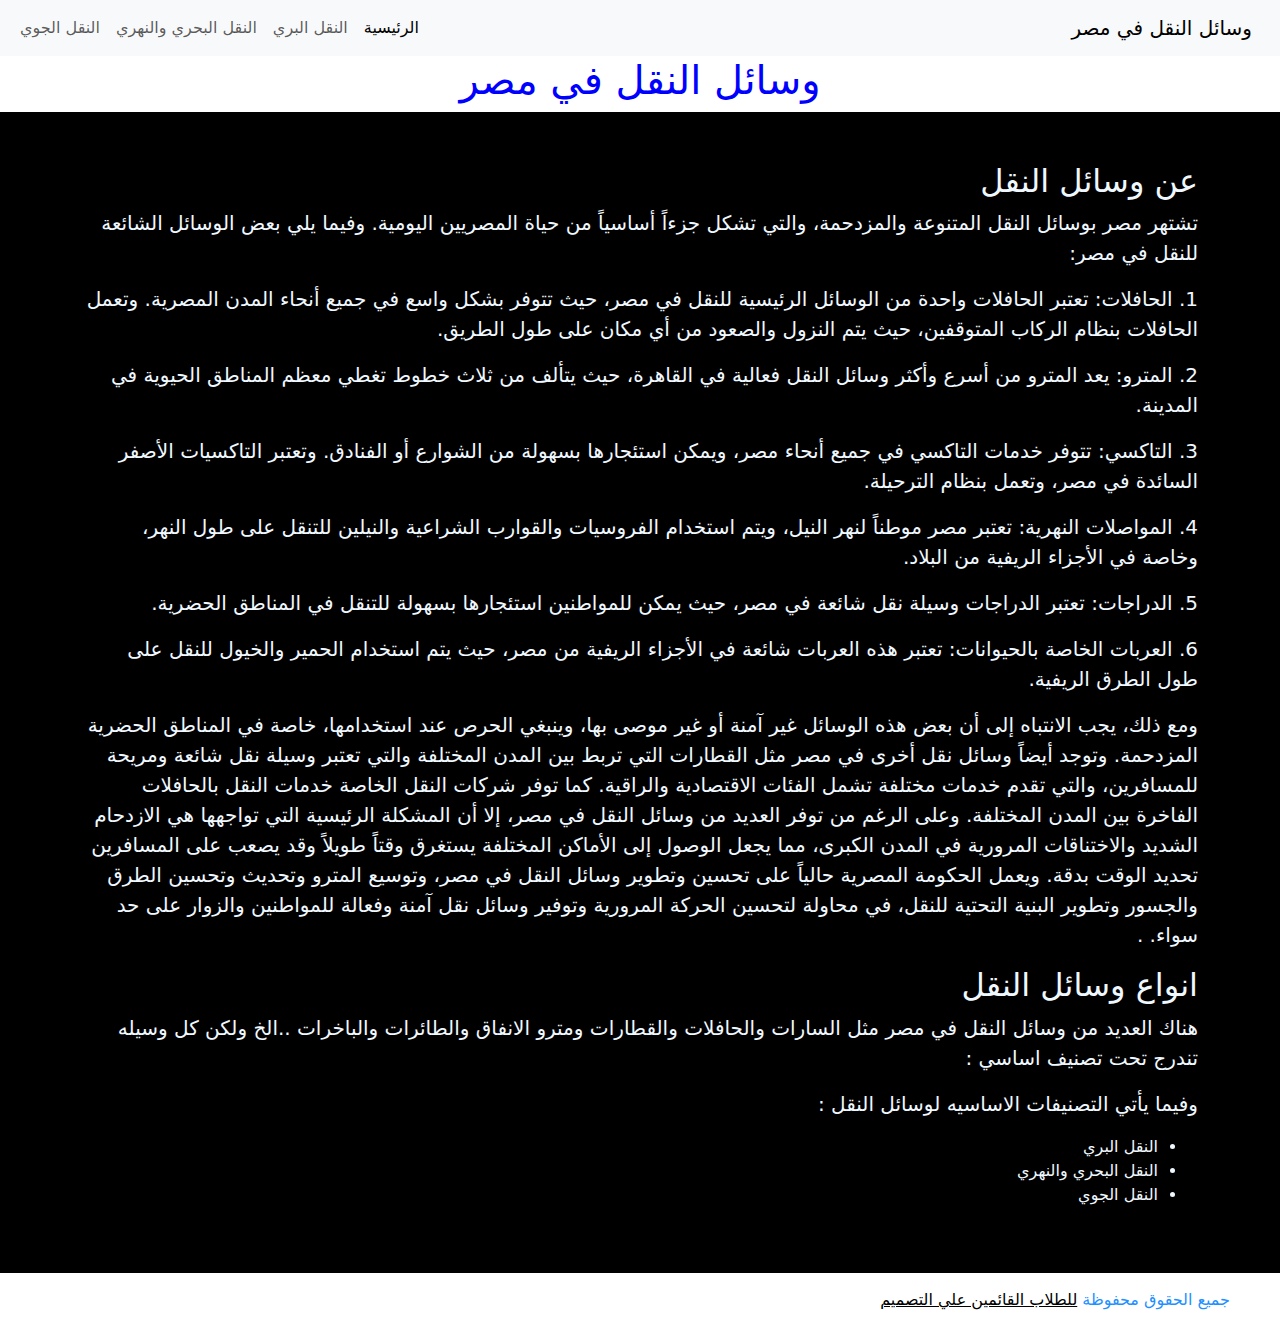
<file: index.html>
<!DOCTYPE html>
<html>

    <head>
        <meta charset="utf-8">
        <meta name="viewport" content="width=device-width, initial-scale=1">
        <title>النقل والمواصلات في مصر </title>
        <link rel="stylesheet" href="css/bootstrap.min.css" >
        <link rel="stylesheet" href="css/bootstrap.min.css.map" >
        <link rel="stylesheet" href="css/style.css" >
        
        <style>
              .u-sce{
                
                
              color: blue
            
             
            }
           
             .mapl-sec {
               
               background-color: black
            }
            .map-sec {
               
            
            }
            
            .mymap {
                 margin-top: 30px;
                width: 100%;
                height: 600px;
                
            }
            
            
            .data-sec {
                padding-top: 50px;
                padding-bottom: 50px; 
                color: aliceblue
              
            }
            
          
        
        </style>
    </head>
    
    <body>
        <nav class="navbar navbar-expand-lg bg-body-tertiary">
          <div class="container-fluid">
              
                <a class="navbar-brand" >وسائل النقل في مصر</a>
                <button class="navbar-toggler" type="button" data-bs-toggle="collapse" data-bs-target="#navbarSupportedContent" aria-controls="navbarSupportedContent" aria-expanded="false" aria-label="Toggle navigation">
                  <span class="navbar-toggler-icon"></span>
                </button>
              
                <div class="collapse navbar-collapse" id="navbarSupportedContent">
                      <ul class="navbar-nav me-auto mb-2 mb-lg-0">

                          
                        <li class="nav-item">
                          <a class="nav-link active" aria-current="page" href="index.html">الرئيسية</a>
                        </li>
                          
                        <li class="nav-item">
                          <a class="nav-link" href="html/about.html">النقل البري</a>
                        </li>
                          
                        <li class="nav-item">
                          <a class="nav-link" href="html/team.html">النقل البحري والنهري</a>
                        </li>
                          
                        <li class="nav-item">
                          <a class="nav-link" href="html/source.html"> النقل الجوي</a>
                        </li>
                          
                          
                      </ul>
                </div>
              
          </div>
        </nav>  
        
            <div class="u-sce">
              <div class="container"> 
               <h1 style="text-align:center;">وسائل النقل في مصر </h1> 
         
         </div>
         
            </div>
        
        
        
        <!--  map Section -->
     <div class=mapl-sec>
         
       
        
            <div>
         
         
         
         
            </div>
        
        
        <div class="data-sec">
            <div class="container">
      <h2>عن وسائل النقل</h2>
                <p class="lead">تشتهر مصر بوسائل النقل المتنوعة والمزدحمة، والتي تشكل جزءاً أساسياً من حياة المصريين اليومية. وفيما يلي بعض الوسائل الشائعة للنقل في مصر:</p>

                          <p class="lead">1. الحافلات: تعتبر الحافلات واحدة من الوسائل الرئيسية للنقل في مصر، حيث تتوفر بشكل واسع في جميع أنحاء المدن المصرية. وتعمل الحافلات بنظام الركاب المتوقفين، حيث يتم النزول والصعود من أي مكان على طول الطريق.</p>

                         <p class="lead">2. المترو: يعد المترو من أسرع وأكثر وسائل النقل فعالية في القاهرة، حيث يتألف من ثلاث خطوط تغطي معظم المناطق الحيوية في المدينة.</p>
                
                         <p class="lead">3. التاكسي: تتوفر خدمات التاكسي في جميع أنحاء مصر، ويمكن استئجارها بسهولة من الشوارع أو الفنادق. وتعتبر التاكسيات الأصفر السائدة في مصر، وتعمل بنظام الترحيلة.</p>

                        <p class="lead">4. المواصلات النهرية: تعتبر مصر موطناً لنهر النيل، ويتم استخدام الفروسيات والقوارب الشراعية والنيلين للتنقل على طول النهر، وخاصة في الأجزاء الريفية من البلاد.</p>

                        <p class="lead">5. الدراجات: تعتبر الدراجات وسيلة نقل شائعة في مصر، حيث يمكن للمواطنين استئجارها بسهولة للتنقل في المناطق الحضرية.</p>

                         <p class="lead">6. العربات الخاصة بالحيوانات: تعتبر هذه العربات شائعة في الأجزاء الريفية من مصر، حيث يتم استخدام الحمير والخيول للنقل على طول الطرق الريفية.</p>

                                            <p class="lead">ومع ذلك، يجب الانتباه إلى أن بعض هذه الوسائل غير آمنة أو غير موصى بها، وينبغي الحرص عند استخدامها، خاصة في المناطق الحضرية المزدحمة.
                            وتوجد أيضاً وسائل نقل أخرى في مصر مثل القطارات التي تربط بين المدن المختلفة والتي تعتبر وسيلة نقل شائعة ومريحة للمسافرين، والتي تقدم خدمات مختلفة تشمل الفئات الاقتصادية والراقية. كما توفر شركات النقل الخاصة خدمات النقل بالحافلات الفاخرة بين المدن المختلفة.

                            وعلى الرغم من توفر العديد من وسائل النقل في مصر، إلا أن المشكلة الرئيسية التي تواجهها هي الازدحام الشديد والاختناقات المرورية في المدن الكبرى، مما يجعل الوصول إلى الأماكن المختلفة يستغرق وقتاً طويلاً وقد يصعب على المسافرين تحديد الوقت بدقة.

                            ويعمل الحكومة المصرية حالياً على تحسين وتطوير وسائل النقل في مصر، وتوسيع المترو وتحديث وتحسين الطرق والجسور وتطوير البنية التحتية للنقل، في محاولة لتحسين الحركة المرورية وتوفير وسائل نقل آمنة وفعالة للمواطنين والزوار على حد سواء.
                            .</p>
        
                </div>
            
           <div class="container">  
        
           <h2>انواع وسائل النقل</h2>
                <p class="lead">هناك العديد من وسائل النقل في مصر مثل السارات والحافلات والقطارات ومترو الانفاق والطائرات والباخرات ..الخ  ولكن كل وسيله تندرج تحت تصنيف اساسي  : </p>
                <p class="lead">وفيما يأتي التصنيفات الاساسيه لوسائل النقل :</p>
                <ul>
                   <li class="nav-item">
                          <a class="nav-link" href="html/about.html">النقل البري</a>
                        </li>
                          
                        <li class="nav-item">
                          <a class="nav-link" href="html/team.html">النقل البحري والنهري</a>
                        </li>
                          
                        <li class="nav-item">
                          <a class="nav-link" href="html/source.html"> النقل الجوي</a>
                        </li>
                </ul>
            </div>
        </div>
         </div>
        <footer class="fo-sce ">
            <p> جميع الحقوق محفوظة  <a href="https://www.linkedin.com/in/alaa-yasser-9b4976229/" target="_blank">للطلاب القائمين علي التصميم</a> </p>
        </footer>
    
        
        
        <script src="js/bootstrap.bundle.min.js"> </script>
    </body>


</html>
</file>
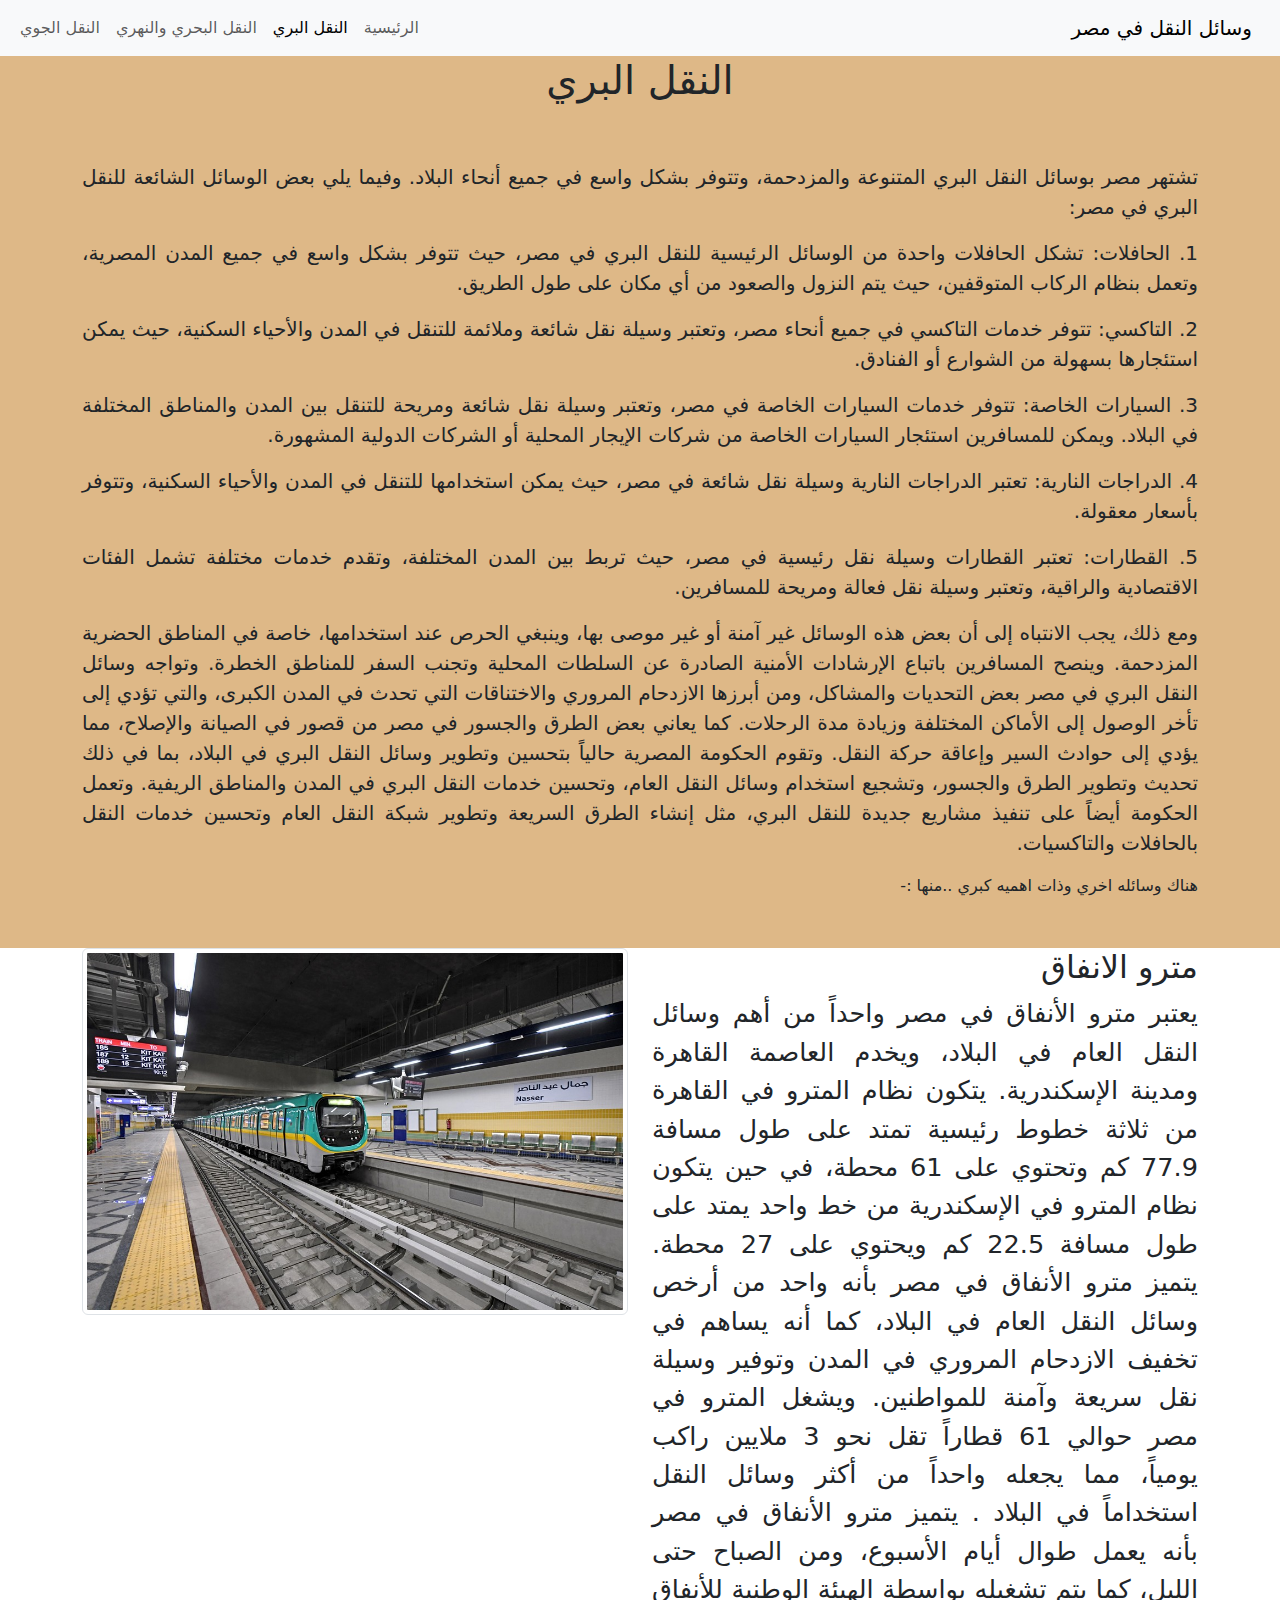
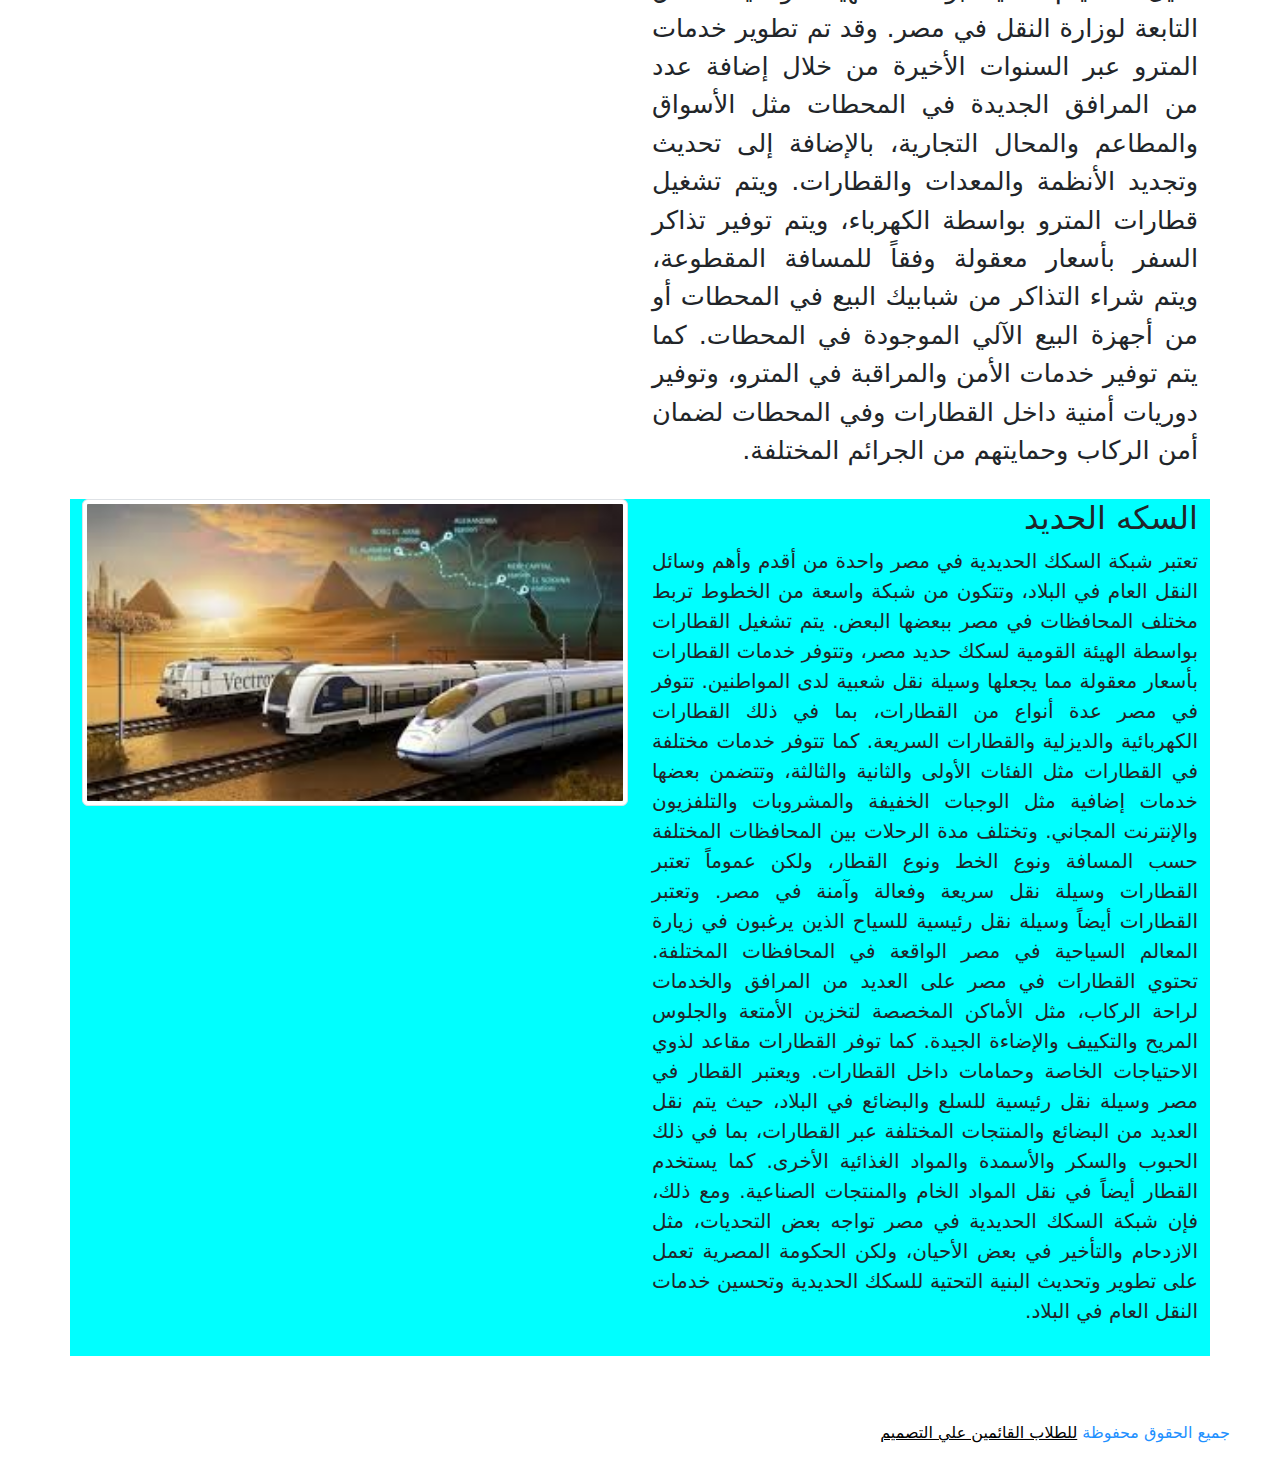
<file: html/about.html>
<!DOCTYPE html>
<html>

    <head>
        <meta charset="utf-8">
        <meta name="viewport" content="width=device-width, initial-scale=1">
        <title> النقل البري </title>
        <link rel="stylesheet" href="../css/bootstrap.min.css" >
        <link rel="stylesheet" href="../css/bootstrap.min.css.map" >
        <link rel="stylesheet" href="../css/style.css" >
        <style>
            .u-sce{
                background-color: burlywood
                
            }
            .55{ 
                background-color: antiquewhite
                
                
            }
            .intro {
                padding: 50px 0 ;
            }   
             p {
                text-align: justify;
            }
            
            .study-area {

                margin-bottom: 50px;
                             background-color: aqua
            }
            .study-par {
                margin-bottom: 30px;
            }
        
        </style>
    </head>
    
    <body>
        <nav class="navbar navbar-expand-lg bg-body-tertiary">
          <div class="container-fluid">
              
                <a class="navbar-brand" >وسائل النقل في مصر</a>
                <button class="navbar-toggler" type="button" data-bs-toggle="collapse" data-bs-target="#navbarSupportedContent" aria-controls="navbarSupportedContent" aria-expanded="false" aria-label="Toggle navigation">
                  <span class="navbar-toggler-icon"></span>
                </button>
              
                <div class="collapse navbar-collapse" id="navbarSupportedContent">
                      <ul class="navbar-nav me-auto mb-2 mb-lg-0">
                          
                        <li class="nav-item">
                          <a class="nav-link" aria-current="page" href="../index.html">الرئيسية</a>
                        </li>
                          
                        <li class="nav-item">
                          <a class="nav-link active" href="../html/about.html">النقل البري</a>
                        </li>
                          
                        <li class="nav-item">
                          <a class="nav-link" href="../html/team.html">النقل البحري والنهري</a>
                        </li>
                          
                        <li class="nav-item">
                          <a class="nav-link" href="../html/source.html">النقل الجوي</a>
                        </li>
                          
                          
                      </ul>
                </div>
              
          </div>
        </nav>
        <div class="u-sce">
              <div class="container"> 
                   <div class="a">
               <h1 style="text-align:center;">النقل البري </h1> 
         
         </div>
        
                  <div class="intro container">
                      <p class="lead">تشتهر مصر بوسائل النقل البري المتنوعة والمزدحمة، وتتوفر بشكل واسع في جميع أنحاء البلاد. وفيما يلي بعض الوسائل الشائعة للنقل البري في مصر:

                         <p class="lead">1. الحافلات: تشكل الحافلات واحدة من الوسائل الرئيسية للنقل البري في مصر، حيث تتوفر بشكل واسع في جميع المدن المصرية، وتعمل بنظام الركاب المتوقفين، حيث يتم النزول والصعود من أي مكان على طول الطريق.</p>

                         <p class="lead">2. التاكسي: تتوفر خدمات التاكسي في جميع أنحاء مصر، وتعتبر وسيلة نقل شائعة وملائمة للتنقل في المدن والأحياء السكنية، حيث يمكن استئجارها بسهولة من الشوارع أو الفنادق.</p>

                         <p class="lead">3. السيارات الخاصة: تتوفر خدمات السيارات الخاصة في مصر، وتعتبر وسيلة نقل شائعة ومريحة للتنقل بين المدن والمناطق المختلفة في البلاد. ويمكن للمسافرين استئجار السيارات الخاصة من شركات الإيجار المحلية أو الشركات الدولية المشهورة.</p>

                         <p class="lead">4. الدراجات النارية: تعتبر الدراجات النارية وسيلة نقل شائعة في مصر، حيث يمكن استخدامها للتنقل في المدن والأحياء السكنية، وتتوفر بأسعار معقولة.</p>

                         <p class="lead">5. القطارات: تعتبر القطارات وسيلة نقل رئيسية في مصر، حيث تربط بين المدن المختلفة، وتقدم خدمات مختلفة تشمل الفئات الاقتصادية والراقية، وتعتبر وسيلة نقل فعالة ومريحة للمسافرين.</p>
                         <p class="lead">
                            ومع ذلك، يجب الانتباه إلى أن بعض هذه الوسائل غير آمنة أو غير موصى بها، وينبغي الحرص عند استخدامها، خاصة في المناطق الحضرية المزدحمة. وينصح المسافرين باتباع الإرشادات الأمنية الصادرة عن السلطات المحلية وتجنب السفر للمناطق الخطرة.
                            وتواجه وسائل النقل البري في مصر بعض التحديات والمشاكل، ومن أبرزها الازدحام المروري والاختناقات التي تحدث في المدن الكبرى، والتي تؤدي إلى تأخر الوصول إلى الأماكن المختلفة وزيادة مدة الرحلات. كما يعاني بعض الطرق والجسور في مصر من قصور في الصيانة والإصلاح، مما يؤدي إلى حوادث السير وإعاقة حركة النقل.

                            وتقوم الحكومة المصرية حالياً بتحسين وتطوير وسائل النقل البري في البلاد، بما في ذلك تحديث وتطوير الطرق والجسور، وتشجيع استخدام وسائل النقل العام، وتحسين خدمات النقل البري في المدن والمناطق الريفية. وتعمل الحكومة أيضاً على تنفيذ مشاريع جديدة للنقل البري، مثل إنشاء الطرق السريعة وتطوير شبكة النقل العام وتحسين خدمات النقل بالحافلات والتاكسيات.</p>
                        <div class="55">
             هناك وسائله اخري وذات اهميه كبري ..منها :-
             </div>

                    </div>
        
                 </div>
          </div>
        
        <div class="container">
            
            
            
         <div class="swa1234">
             
            
                 </div>
            
        </div>
        
        
        <div class="111">
        
        
        
        
        </div>

        <div class="study-area1 container">
         
            <div class="row">
                <div class="col-xl-6">
                    <div class="study-par">
                            <h2> مترو الانفاق </h2>
                        <p  style="font-size:160%;" class="lead">
             يعتبر مترو الأنفاق في مصر واحداً من أهم وسائل النقل العام في البلاد، ويخدم العاصمة القاهرة ومدينة الإسكندرية. يتكون نظام المترو في القاهرة من ثلاثة خطوط رئيسية تمتد على طول مسافة 77.9 كم وتحتوي على 61 محطة، في حين يتكون نظام المترو في الإسكندرية من خط واحد يمتد على طول مسافة 22.5 كم ويحتوي على 27 محطة.

يتميز مترو الأنفاق في مصر بأنه واحد من أرخص وسائل النقل العام في البلاد، كما أنه يساهم في تخفيف الازدحام المروري في المدن وتوفير وسيلة نقل سريعة وآمنة للمواطنين. ويشغل المترو في مصر حوالي 61 قطاراً تقل نحو 3 ملايين راكب يومياً، مما يجعله واحداً من أكثر وسائل النقل استخداماً في البلاد   .    
             يتميز مترو الأنفاق في مصر بأنه يعمل طوال أيام الأسبوع، ومن الصباح حتى الليل، كما يتم تشغيله بواسطة الهيئة الوطنية للأنفاق التابعة لوزارة النقل في مصر. وقد تم تطوير خدمات المترو عبر السنوات الأخيرة من خلال إضافة عدد من المرافق الجديدة في المحطات مثل الأسواق والمطاعم والمحال التجارية، بالإضافة إلى تحديث وتجديد الأنظمة والمعدات والقطارات.

ويتم تشغيل قطارات المترو بواسطة الكهرباء، ويتم توفير تذاكر السفر بأسعار معقولة وفقاً للمسافة المقطوعة، ويتم شراء التذاكر من شبابيك البيع في المحطات أو من أجهزة البيع الآلي الموجودة في المحطات. كما يتم توفير خدمات الأمن والمراقبة في المترو، وتوفير دوريات أمنية داخل القطارات وفي المحطات لضمان أمن الركاب وحمايتهم من الجرائم المختلفة.
             </div>
                </div>
                <div class="col-xl-6">
                    <div class="study-map">
                        <img class="img-thumbnail" src="../photo/Metro-3A-15.jpg" width="100%" direction="down" >
                    
                    </div>
                
                </div>
            </div>
        </div>
        
           <div class="study-area container">
         
            <div class="row">
                <div class="col-xl-6">
                    <div class="study-par">
                            <h2> السكه الحديد</h2>
                        <p class="lead">
           تعتبر شبكة السكك الحديدية في مصر واحدة من أقدم وأهم وسائل النقل العام في البلاد، وتتكون من شبكة واسعة من الخطوط تربط مختلف المحافظات في مصر ببعضها البعض. يتم تشغيل القطارات بواسطة الهيئة القومية لسكك حديد مصر، وتتوفر خدمات القطارات بأسعار معقولة مما يجعلها وسيلة نقل شعبية لدى المواطنين.

تتوفر في مصر عدة أنواع من القطارات، بما في ذلك القطارات الكهربائية والديزلية والقطارات السريعة. كما تتوفر خدمات مختلفة في القطارات مثل الفئات الأولى والثانية والثالثة، وتتضمن بعضها خدمات إضافية مثل الوجبات الخفيفة والمشروبات والتلفزيون والإنترنت المجاني.

وتختلف مدة الرحلات بين المحافظات المختلفة حسب المسافة ونوع الخط ونوع القطار، ولكن عموماً تعتبر القطارات وسيلة نقل سريعة وفعالة وآمنة في مصر. وتعتبر القطارات أيضاً وسيلة نقل رئيسية للسياح الذين يرغبون في زيارة المعالم السياحية في مصر الواقعة في المحافظات المختلفة.
                            تحتوي القطارات في مصر على العديد من المرافق والخدمات لراحة الركاب، مثل الأماكن المخصصة لتخزين الأمتعة والجلوس المريح والتكييف والإضاءة الجيدة. كما توفر القطارات مقاعد لذوي الاحتياجات الخاصة وحمامات داخل القطارات.

ويعتبر القطار في مصر وسيلة نقل رئيسية للسلع والبضائع في البلاد، حيث يتم نقل العديد من البضائع والمنتجات المختلفة عبر القطارات، بما في ذلك الحبوب والسكر والأسمدة والمواد الغذائية الأخرى. كما يستخدم القطار أيضاً في نقل المواد الخام والمنتجات الصناعية.

ومع ذلك، فإن شبكة السكك الحديدية في مصر تواجه بعض التحديات، مثل الازدحام والتأخير في بعض الأحيان، ولكن الحكومة المصرية تعمل على تطوير وتحديث البنية التحتية للسكك الحديدية وتحسين خدمات النقل العام في البلاد.
                    
                    
                    </div>
                </div>
                <div class="col-xl-6">
                    <div class="study-map">
                        <img class="img-thumbnail" src="../photo/images.jpeg" width="100%">
                    </div>
                
                </div>
            </div>
        </div>


       
        
        <footer class="fo-sce ">
            <p> جميع الحقوق محفوظة  <a href="https://www.linkedin.com/in/alaa-yasser-9b4976229/" target="_blank">للطلاب القائمين علي التصميم</a> </p>
        </footer>

        <script src="../js/bootstrap.bundle.min.js"> </script>
    </body>


</html>
</file>
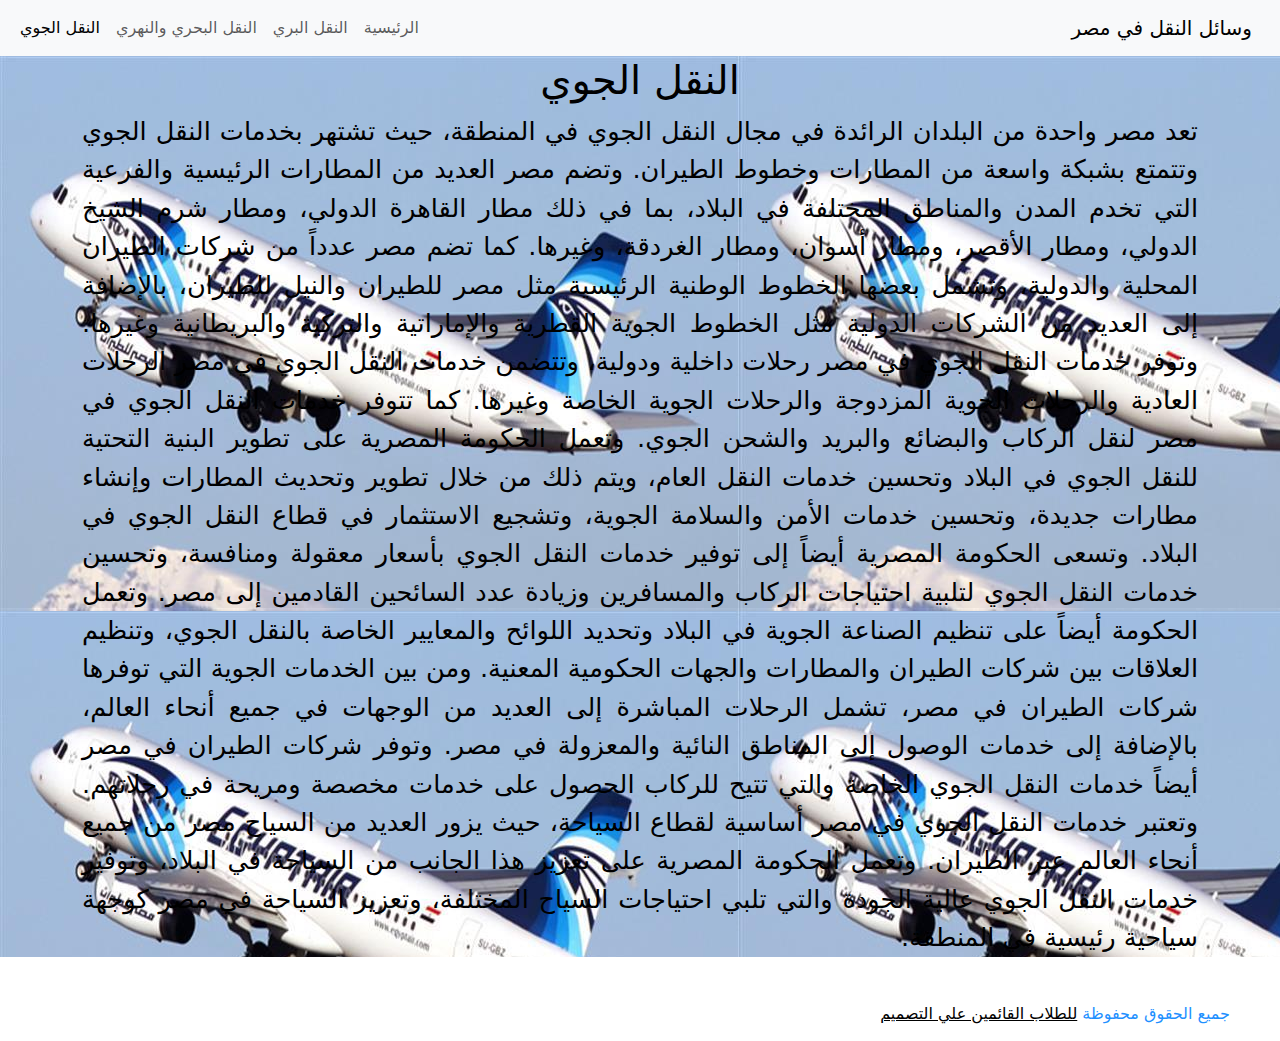
<file: html/source.html>
<!DOCTYPE html>
<html>

    <head>
        <meta charset="utf-8">
        <meta name="viewport" content="width=device-width, initial-scale=1">
        <title> النقل الجوي </title>
        <link rel="stylesheet" href="../css/bootstrap.min.css" >
        <link rel="stylesheet" href="../css/bootstrap.min.css.map" >
        <link rel="stylesheet" href="../css/style.css" >
        <style>
            .swa-5{
	background-image: url("../photo/s.jpg");
} 
                  .swa-5{
                     
                    
                         color:black
                        
                        
                
                        
                    
                }
                
            
            }
            .source {
                padding: 100px;
            }
            
            p {
                text-align: justify;
                margin-bottom: 30px;
            }
            h2 {
                margin-bottom: 30px;
            }
        </style>
    </head>
    
    <body>
        <nav class="navbar navbar-expand-lg bg-body-tertiary">
          <div class="container-fluid">
              
                <a class="navbar-brand" >وسائل النقل في مصر</a>
                <button class="navbar-toggler" type="button" data-bs-toggle="collapse" data-bs-target="#navbarSupportedContent" aria-controls="navbarSupportedContent" aria-expanded="false" aria-label="Toggle navigation">
                  <span class="navbar-toggler-icon"></span>
                </button>
              
                <div class="collapse navbar-collapse" id="navbarSupportedContent">
                      <ul class="navbar-nav me-auto mb-2 mb-lg-0">
                          
                        <li class="nav-item">
                          <a class="nav-link" aria-current="page" href="../index.html">الرئيسية</a>
                        </li>
                          
                        <li class="nav-item">
                          <a class="nav-link " href="../html/about.html">النقل البري</a>
                        </li>
                          
                        <li class="nav-item">
                          <a class="nav-link" href="../html/team.html">النقل البحري والنهري</a>
                        </li>
                          
                        <li class="nav-item">
                          <a class="nav-link active" href="../html/source.html"> النقل الجوي</a>
                        </li>
                          
                          
                      </ul>
                </div>
              
          </div>
        </nav>
        <div class="swa-5">
        
        <div class="u-sce">
              <div class="container"> 
               <h1 style="text-align:center;">النقل الجوي  </h1> 
         
         </div>
         
        
                  <div class="intro container">
                      <p  style="font-size:160%;" class="lead">

تعد مصر واحدة من البلدان الرائدة في مجال النقل الجوي في المنطقة، حيث تشتهر بخدمات النقل الجوي وتتمتع بشبكة واسعة من المطارات وخطوط الطيران. وتضم مصر العديد من المطارات الرئيسية والفرعية التي تخدم المدن والمناطق المختلفة في البلاد، بما في ذلك مطار القاهرة الدولي، ومطار شرم الشيخ الدولي، ومطار الأقصر، ومطار أسوان، ومطار الغردقة، وغيرها.

كما تضم مصر عدداً من شركات الطيران المحلية والدولية، وتشمل بعضها الخطوط الوطنية الرئيسية مثل مصر للطيران والنيل للطيران، بالإضافة إلى العديد من الشركات الدولية مثل الخطوط الجوية القطرية والإماراتية والتركية والبريطانية وغيرها.

وتوفر خدمات النقل الجوي في مصر رحلات داخلية ودولية، وتتضمن خدمات النقل الجوي في مصر الرحلات العادية والرحلات الجوية المزدوجة والرحلات الجوية الخاصة وغيرها. كما تتوفر خدمات النقل الجوي في مصر لنقل الركاب والبضائع والبريد والشحن الجوي.

وتعمل الحكومة المصرية على تطوير البنية التحتية للنقل الجوي في البلاد وتحسين خدمات النقل العام، ويتم ذلك من خلال تطوير وتحديث المطارات وإنشاء مطارات جديدة، وتحسين خدمات الأمن والسلامة الجوية، وتشجيع الاستثمار في قطاع النقل الجوي في البلاد.
وتسعى الحكومة المصرية أيضاً إلى توفير خدمات النقل الجوي بأسعار معقولة ومنافسة، وتحسين خدمات النقل الجوي لتلبية احتياجات الركاب والمسافرين وزيادة عدد السائحين القادمين إلى مصر. وتعمل الحكومة أيضاً على تنظيم الصناعة الجوية في البلاد وتحديد اللوائح والمعايير الخاصة بالنقل الجوي، وتنظيم العلاقات بين شركات الطيران والمطارات والجهات الحكومية المعنية.

ومن بين الخدمات الجوية التي توفرها شركات الطيران في مصر، تشمل الرحلات المباشرة إلى العديد من الوجهات في جميع أنحاء العالم، بالإضافة إلى خدمات الوصول إلى المناطق النائية والمعزولة في مصر. وتوفر شركات الطيران في مصر أيضاً خدمات النقل الجوي الخاصة والتي تتيح للركاب الحصول على خدمات مخصصة ومريحة في رحلاتهم.

وتعتبر خدمات النقل الجوي في مصر أساسية لقطاع السياحة، حيث يزور العديد من السياح مصر من جميع أنحاء العالم عبر الطيران. وتعمل الحكومة المصرية على تعزيز هذا الجانب من السياحة في البلاد، وتوفير خدمات النقل الجوي عالية الجودة والتي تلبي احتياجات السياح المختلفة، وتعزيز السياحة في مصر كوجهة سياحية رئيسية في المنطقة.



             </div>

                    </div>
        
               
         
          
</div>


        <footer class="fo-sce ">
            <p> جميع الحقوق محفوظة  <a href="https://www.linkedin.com/in/alaa-yasser-9b4976229/" target="_blank">للطلاب القائمين علي التصميم</a> </p>
        </footer>
    
        <script src="../js/bootstrap.bundle.min.js"> </script>
    </body>


</html>
</file>
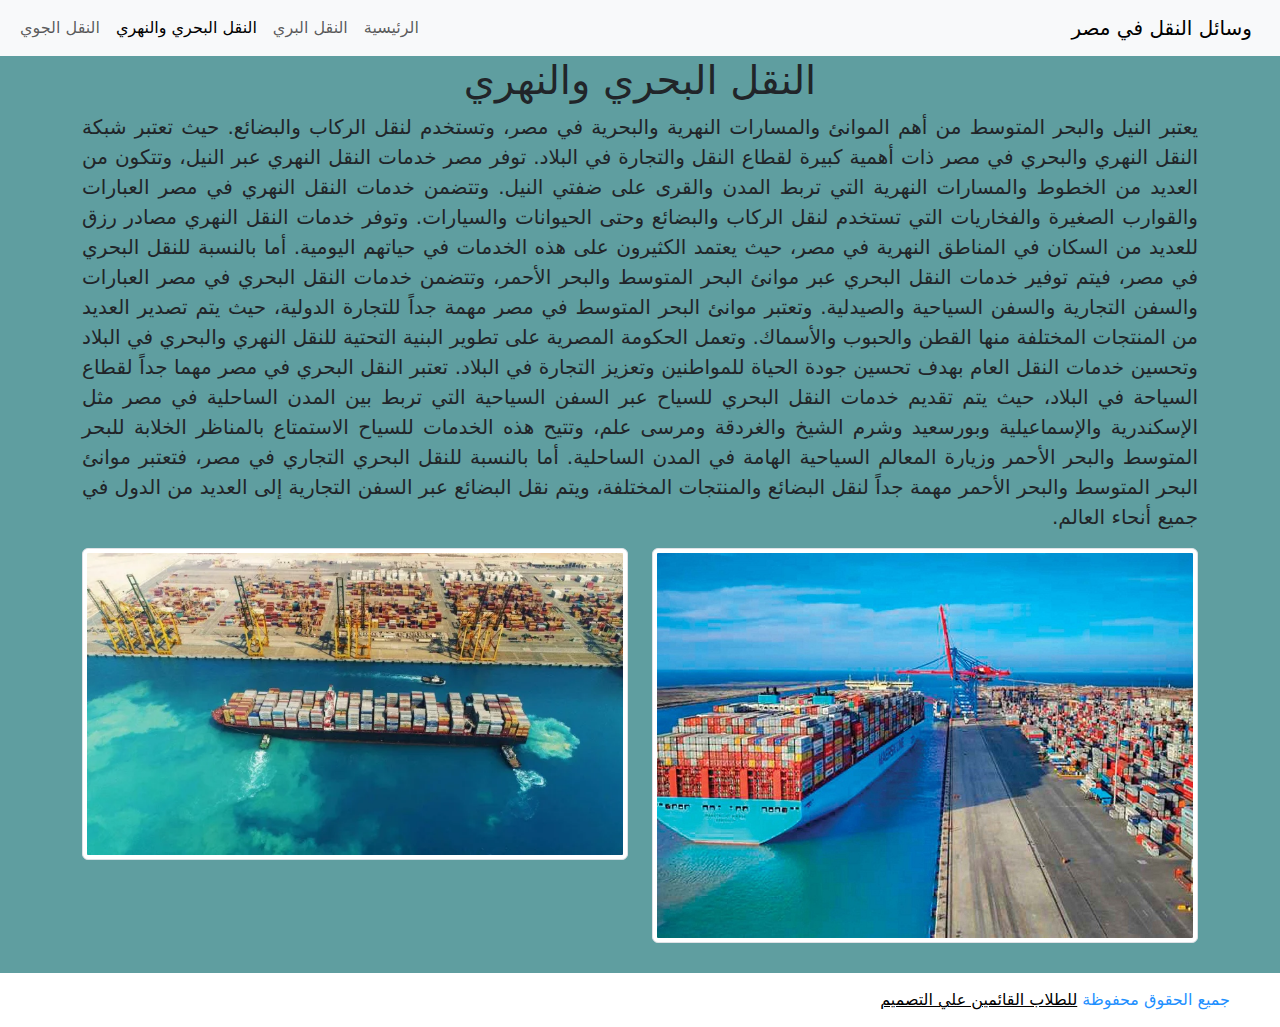
<file: html/team.html>
<!DOCTYPE html>
<html>

    <head>
        <meta charset="utf-8">
        <meta name="viewport" content="width=device-width, initial-scale=1">
        <title>النقل البحري والنهري </title>
        <link rel="stylesheet" href="../css/bootstrap.min.css" >
        <link rel="stylesheet" href="../css/bootstrap.min.css.map" >
        <link rel="stylesheet" href="../css/style.css" >
    
            <style>
            .u-sce{
                
                
            }
                .swa-5{
                    background-color: cadetblue 
                        
                        
                        
                
                        
                    
                }
                
                
            }
            .intro {
                padding: 50px 0 ;
            }   
             p {
                text-align: justify;
            }
            
            .study-area {

                margin-bottom: 50px;
                             background-color: aqua
            }
            .study-par {
                margin-bottom: 30px;
            }
        
        </style>
    
    </head>
    
    <body>
        <nav class="navbar navbar-expand-lg bg-body-tertiary">
          <div class="container-fluid">
              
                <a class="navbar-brand" >وسائل النقل في مصر</a>
                <button class="navbar-toggler" type="button" data-bs-toggle="collapse" data-bs-target="#navbarSupportedContent" aria-controls="navbarSupportedContent" aria-expanded="false" aria-label="Toggle navigation">
                  <span class="navbar-toggler-icon"></span>
                </button>
              
                <div class="collapse navbar-collapse" id="navbarSupportedContent">
                      <ul class="navbar-nav me-auto mb-2 mb-lg-0">
                          
                        <li class="nav-item">
                          <a class="nav-link" aria-current="page" href="../index.html">الرئيسية</a>
                        </li>
                          
                        <li class="nav-item">
                          <a class="nav-link " href="../html/about.html">النقل البري</a>
                        </li>
                          
                        <li class="nav-item">
                          <a class="nav-link active" href="../html/team.html">النقل البحري والنهري</a>
                        </li>
                          
                        <li class="nav-item">
                          <a class="nav-link" href="../html/source.html">النقل الجوي</a>
                        </li>
                          
                          
                      </ul>
                </div>
              
          </div>
        </nav>
        
         <div class="swa-5">
        
        <div class="u-sce">
              <div class="container"> 
               <h1 style="text-align:center;">النقل البحري والنهري </h1> 
         
         </div>
         
        
                  <div class="intro container">
                      <p class="lead">
                          يعتبر النيل والبحر المتوسط من أهم الموانئ والمسارات النهرية والبحرية في مصر، وتستخدم لنقل الركاب والبضائع. حيث تعتبر شبكة النقل النهري والبحري في مصر ذات أهمية كبيرة لقطاع النقل والتجارة في البلاد.

توفر مصر خدمات النقل النهري عبر النيل، وتتكون من العديد من الخطوط والمسارات النهرية التي تربط المدن والقرى على ضفتي النيل. وتتضمن خدمات النقل النهري في مصر العبارات والقوارب الصغيرة والفخاريات التي تستخدم لنقل الركاب والبضائع وحتى الحيوانات والسيارات. وتوفر خدمات النقل النهري مصادر رزق للعديد من السكان في المناطق النهرية في مصر، حيث يعتمد الكثيرون على هذه الخدمات في حياتهم اليومية.

أما بالنسبة للنقل البحري في مصر، فيتم توفير خدمات النقل البحري عبر موانئ البحر المتوسط والبحر الأحمر، وتتضمن خدمات النقل البحري في مصر العبارات والسفن التجارية والسفن السياحية والصيدلية. وتعتبر موانئ البحر المتوسط في مصر مهمة جداً للتجارة الدولية، حيث يتم تصدير العديد من المنتجات المختلفة منها القطن والحبوب والأسماك.

وتعمل الحكومة المصرية على تطوير البنية التحتية للنقل النهري والبحري في البلاد وتحسين خدمات النقل العام بهدف تحسين جودة الحياة للمواطنين وتعزيز التجارة في البلاد.
تعتبر النقل البحري في مصر مهما جداً لقطاع السياحة في البلاد، حيث يتم تقديم خدمات النقل البحري للسياح عبر السفن السياحية التي تربط بين المدن الساحلية في مصر مثل الإسكندرية والإسماعيلية وبورسعيد وشرم الشيخ والغردقة ومرسى علم، وتتيح هذه الخدمات للسياح الاستمتاع بالمناظر الخلابة للبحر المتوسط والبحر الأحمر وزيارة المعالم السياحية الهامة في المدن الساحلية.

أما بالنسبة للنقل البحري التجاري في مصر، فتعتبر موانئ البحر المتوسط والبحر الأحمر مهمة جداً لنقل البضائع والمنتجات المختلفة، ويتم نقل البضائع عبر السفن التجارية إلى العديد من الدول في جميع أنحاء العالم.



             </div>

                    </div>
        
               
        
        <div class="container">
            
            
            
         <div class="swa1234">
             
            
                 </div>
            
        </div>
        
        
        <div class="111">
        
        
        
        
        </div>
        


   

        <div class="study-area1 container">
         
            <div class="row">
                <div class="col-xl-6">
                    <div class="study-par">
                                                <img class="img-thumbnail" src="../photo/%D8%AE%D9%85%D8%AD%D9%83%D8%B74.jpg" width="100%">

                            <h2> </h2>
                        <p class="lead">
                        </div>
                </div>
                <div class="col-xl-6">
                    <div class="study-map">
                        <img class="img-thumbnail" src="../photo/%D8%A7%D9%84%D9%85%D9%88%D8%A7%D9%86%D8%A6.webp" width="100%">
                    </div>
                
                </div>
            </div>
        </div>
        
          
</div>


       
        
        <footer class="fo-sce ">
            <p> جميع الحقوق محفوظة  <a href="https://www.linkedin.com/in/alaa-yasser-9b4976229/" target="_blank">للطلاب القائمين علي التصميم</a> </p>
        </footer>
    

</html>
</file>
<file: css/style.css>
body {
    direction: rtl;
}


footer {
    background-color: aqua
    margin: 0;
    padding: 15px;
    padding-right: 50px;
}

footer p {
       margin: 0;
    color: dodgerblue
}

footer p a{
    color: black
}
</file>
